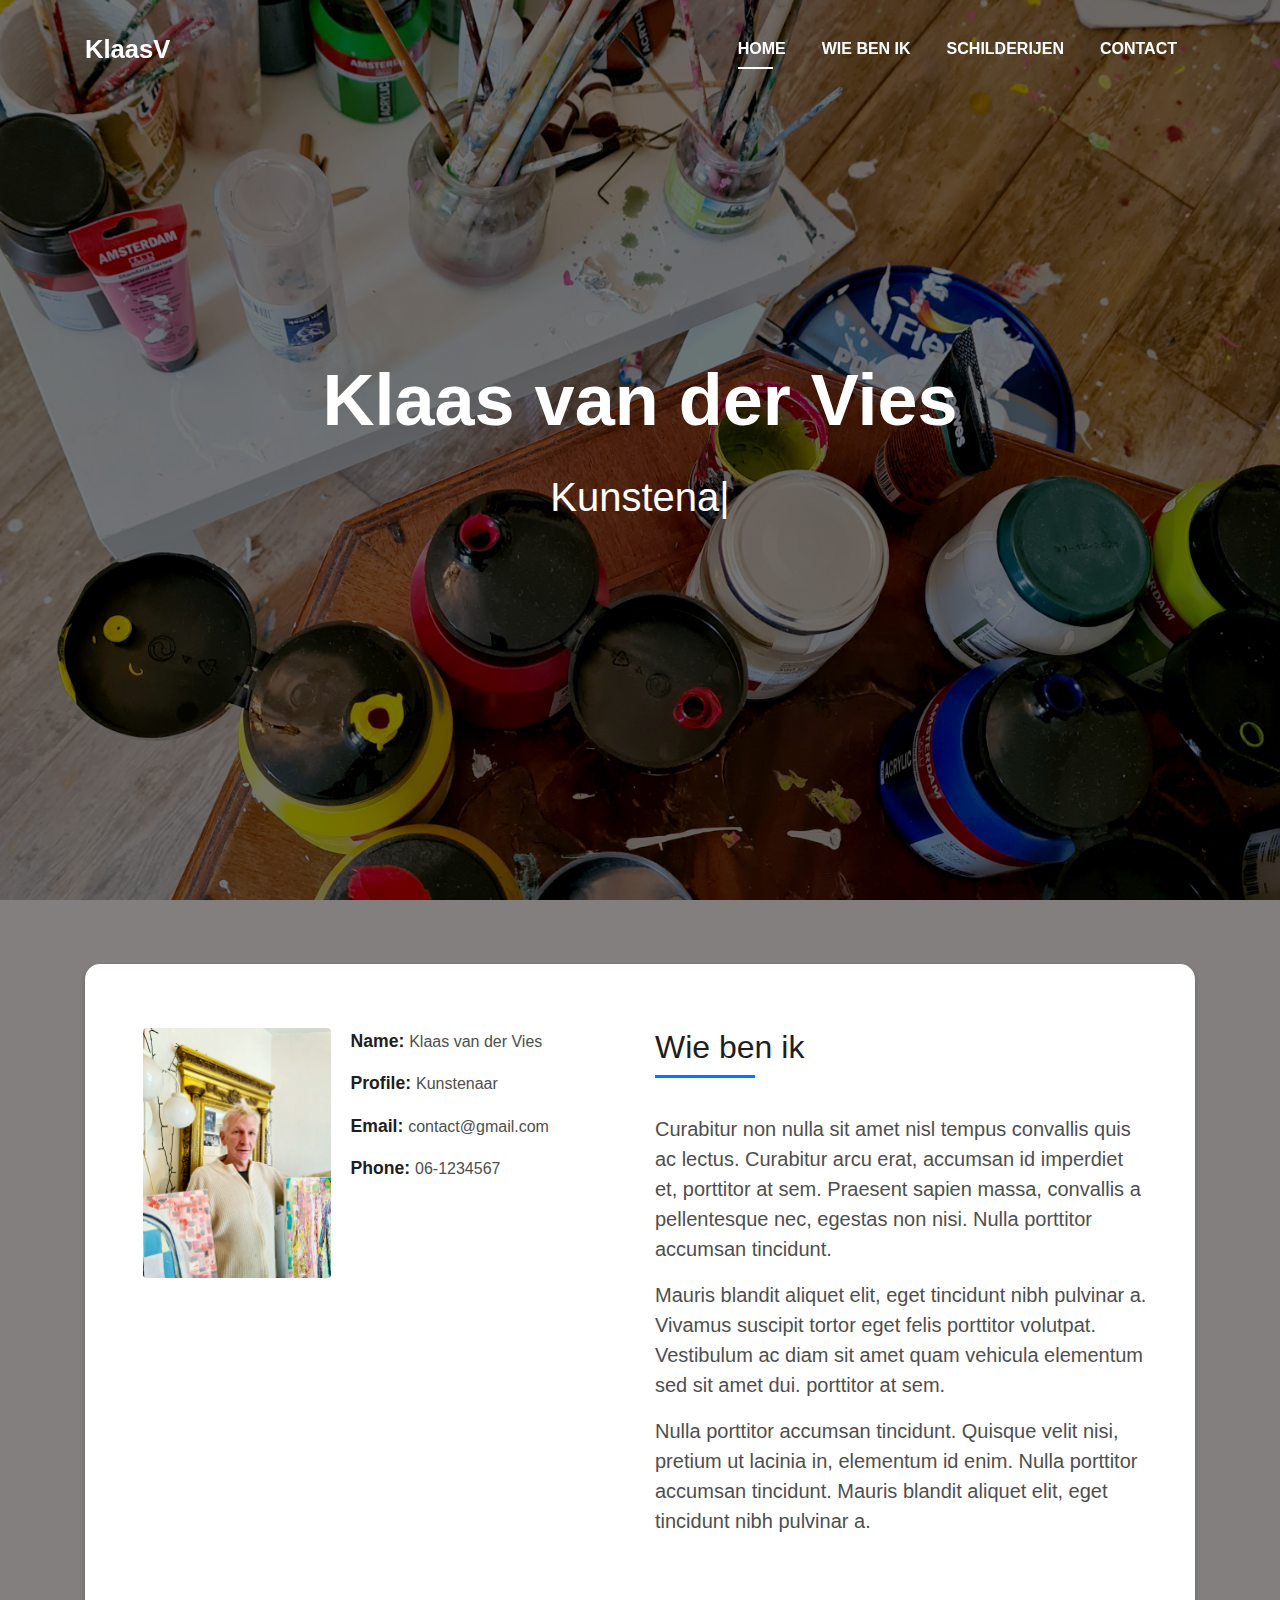
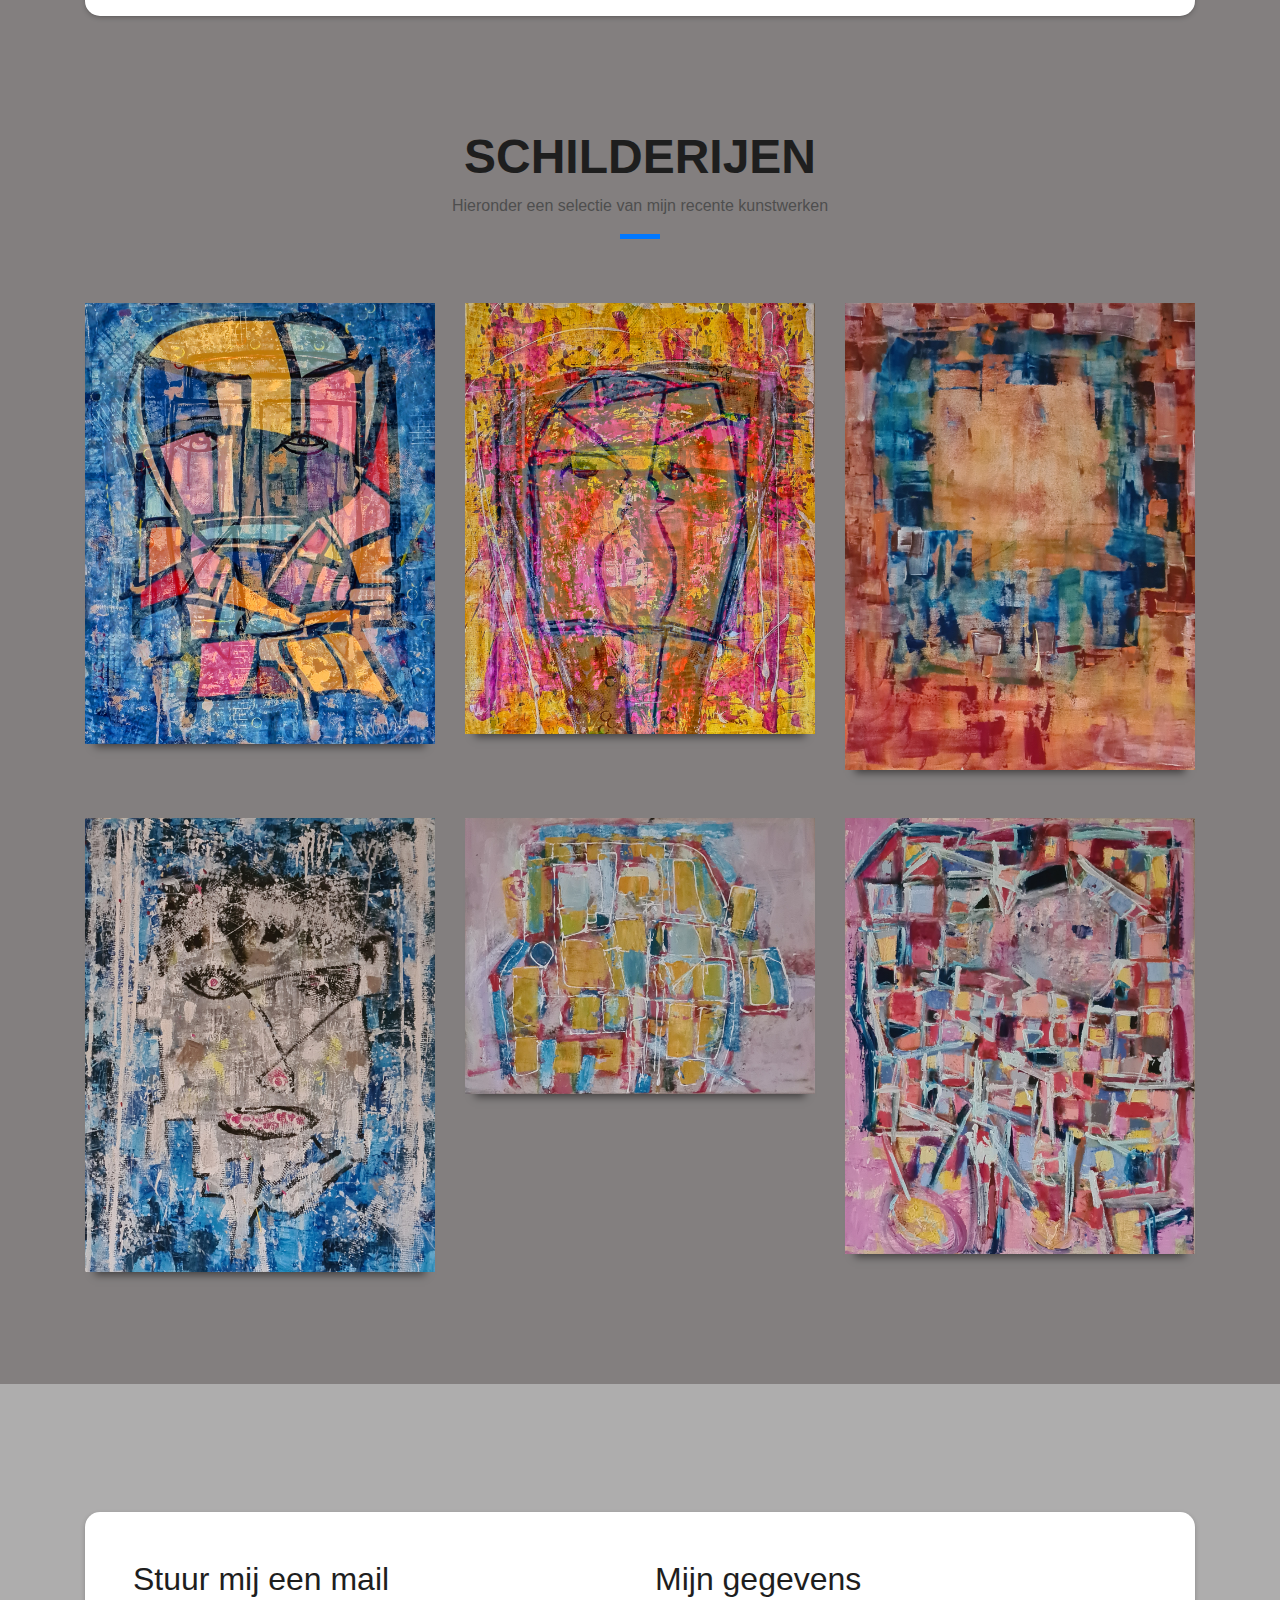
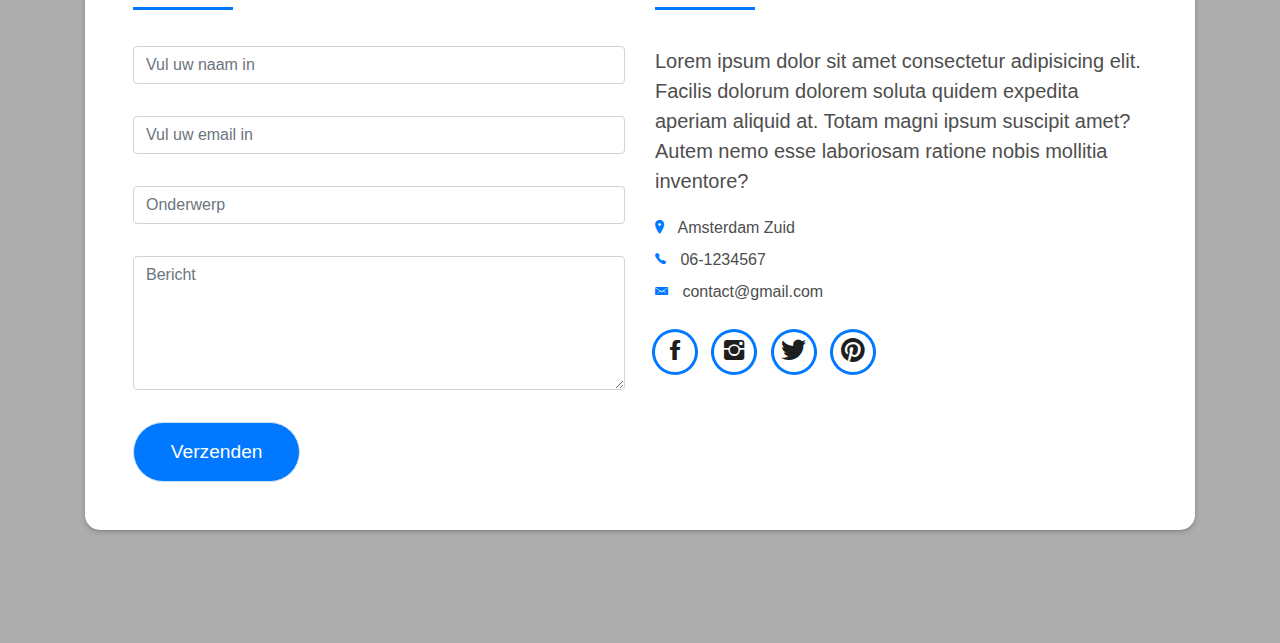
<file: index.html>
<!DOCTYPE html>
<html lang="en">
<head>
  <meta charset="utf-8">
  <title>Klaas the painter</title>
  <meta content="width=device-width, initial-scale=1.0" name="viewport">
  <meta content="" name="keywords">
  <meta content="" name="description">

  <!-- Favicons -->
  <link href="img/favicon.png" rel="icon">
  <link href="img/apple-touch-icon.png" rel="apple-touch-icon">

  <!-- Bootstrap CSS File -->
  <link href="lib/bootstrap/css/bootstrap.min.css" rel="stylesheet">

  <!-- Libraries CSS Files -->
  <link href="lib/font-awesome/css/font-awesome.min.css" rel="stylesheet">
  <link href="lib/animate/animate.min.css" rel="stylesheet">
  <link href="lib/ionicons/css/ionicons.min.css" rel="stylesheet">
  <link href="lib/owlcarousel/assets/owl.carousel.min.css" rel="stylesheet">
  <link href="lib/lightbox/css/lightbox.min.css" rel="stylesheet">

  <!-- Main Stylesheet File -->
  <link href="css/style.css" rel="stylesheet">

  
</head>

<body id="page-top">

  <!--/ Nav Star /-->
  <nav class="navbar navbar-b navbar-trans navbar-expand-md fixed-top" id="mainNav">
    <div class="container">
      <a class="navbar-brand js-scroll" href="#page-top">KlaasV</a>
      <button class="navbar-toggler collapsed" type="button" data-toggle="collapse" data-target="#navbarDefault"
        aria-controls="navbarDefault" aria-expanded="false" aria-label="Toggle navigation">
        <span></span>
        <span></span>
        <span></span>
      </button>
      <div class="navbar-collapse collapse justify-content-end" id="navbarDefault">
        <ul class="navbar-nav">
          <li class="nav-item">
            <a class="nav-link js-scroll active" href="#home">Home</a>
          </li>
          <li class="nav-item">
            <a class="nav-link js-scroll" href="#about">Wie ben ik</a>
          </li>
          <!-- <li class="nav-item">
            <a class="nav-link js-scroll" href="#service">Services</a>
          </li> -->
          <li class="nav-item">
            <a class="nav-link js-scroll" href="#work">Schilderijen</a>
          </li>
          <!-- <li class="nav-item">
            <a class="nav-link js-scroll" href="#blog">Blog</a>
          </li> -->
          <li class="nav-item">
            <a class="nav-link js-scroll" href="#contact">Contact</a>
          </li>
        </ul>
      </div>
    </div>
  </nav>
  <!--/ Nav End /-->

  <!--/ Intro Skew Star /-->
  <div id="home" class="intro route bg-image" style="background-image: url(img/atelier\ \(4\).jpg)">
    <div class="overlay-itro"></div>
    <div class="intro-content display-table">
      <div class="table-cell">
        <div class="container">
          <!--<p class="display-6 color-d">Hello, world!</p>-->
          <h1 class="intro-title mb-4">Klaas van der Vies</h1>
          <p class="intro-subtitle"><span class="text-slider-items">Kunstenaar</span><strong class="text-slider"></strong></p>
          <!-- <p class="pt-3"><a class="btn btn-primary btn js-scroll px-4" href="#about" role="button">Learn More</a></p> -->
        </div>
      </div>
    </div>
  </div>
  <!--/ Intro Skew End /-->

  <section id="about" class="about-mf sect-pt4 route">
    <div class="container">
      <div class="row">
        <div class="col-sm-12">
          <div class="box-shadow-full">
            <div class="row">
              <div class="col-md-6">
                <div class="row">
                  <div class="col-sm-6 col-md-5">
                    <div class="about-img">
                      <img src="img/klaas1.jpg" class="img-fluid rounded b-shadow-a" alt="">
                    </div>
                  </div>
                  <div class="col-sm-6 col-md-7">
                    <div class="about-info">
                      <p><span class="title-s">Name: </span> <span>Klaas van der Vies</span></p>
                      <p><span class="title-s">Profile: </span> <span>Kunstenaar</span></p>
                      <p><span class="title-s">Email: </span> <span>contact@gmail.com</span></p>
                      <p><span class="title-s">Phone: </span> <span>06-1234567</span></p>
                    </div>
                  </div>
                </div>
               
              </div>
              <div class="col-md-6">
                <div class="about-me pt-4 pt-md-0">
                  <div class="title-box-2">
                    <h5 class="title-left">
                      Wie ben ik
                    </h5>
                  </div>
                  <p class="lead">
                    Curabitur non nulla sit amet nisl tempus convallis quis ac lectus. Curabitur arcu erat, accumsan id
                    imperdiet et, porttitor
                    at sem. Praesent sapien massa, convallis a pellentesque nec, egestas non nisi. Nulla
                    porttitor accumsan tincidunt.
                  </p>
                  <p class="lead">
                    Mauris blandit aliquet elit, eget tincidunt nibh pulvinar a. Vivamus suscipit tortor eget felis
                    porttitor volutpat. Vestibulum
                    ac diam sit amet quam vehicula elementum sed sit amet dui. porttitor at sem.
                  </p>
                  <p class="lead">
                    Nulla porttitor accumsan tincidunt. Quisque velit nisi, pretium ut lacinia in, elementum id enim.
                    Nulla porttitor accumsan
                    tincidunt. Mauris blandit aliquet elit, eget tincidunt nibh pulvinar a.
                  </p>
                </div>
              </div>
            </div>
          </div>
        </div>
      </div>
    </div>
  </section>

 
  <!--/ Section Portfolio Star /-->
  <section id="work" class="portfolio-mf sect-pt4 route">
    <div class="container">
      <div class="row">
        <div class="col-sm-12">
          <div class="title-box text-center">
            <h3 class="title-a">
              Schilderijen
            </h3>
            <p class="subtitle-a">
              Hieronder een selectie van mijn recente kunstwerken
            </p>
            <div class="line-mf"></div>
          </div>
        </div>
      </div>
      <div class="row">
        <div class="col-md-4">
          <div class="work-box">
            <a href="img/dubbelportretten (1).jpeg" data-lightbox="gallery-mf">
              <div class="work-img">
                <img src="img/dubbelportretten (1).jpeg" alt="" class="img-fluid">
              </div>
           
            </a>
          </div>
        </div>
        <div class="col-md-4">
          <div class="work-box">
            <a href="img/dubbelportretten (2).jpeg" data-lightbox="gallery-mf">
              <div class="work-img">
                <img src="img/dubbelportretten (2).jpeg" alt="" class="img-fluid">
              </div>
             
            </a>
          </div>
        </div>
        <div class="col-md-4">
          <div class="work-box">
            <a href="img/werk 1.jpg" data-lightbox="gallery-mf">
              <div class="work-img">
                <img src="img/werk 1.jpg" alt="" class="img-fluid">
              </div>
             
            </a>
          </div>
        </div>
        <div class="col-md-4">
          <div class="work-box">
            <a href="img/werk 2.jpg" data-lightbox="gallery-mf">
              <div class="work-img">
                <img src="img/werk 2.jpg" alt="" class="img-fluid">
              </div>
             
            </a>
          </div>
        </div>
        <div class="col-md-4">
          <div class="work-box">
            <a href="img/werk 3.jpg" data-lightbox="gallery-mf">
              <div class="work-img">
                <img src="img/werk 3.jpg" alt="" class="img-fluid">
              </div>
             
            </a>
          </div>
        </div>
        <div class="col-md-4">
          <div class="work-box">
            <a href="img/werk 4.jpg" data-lightbox="gallery-mf">
              <div class="work-img">
                <img src="img/werk 4.jpg" alt="" class="img-fluid">
              </div>
              
            </a>
          </div>
        </div>
        
      </div>
    </div>
  </section>
 
  <!--/ Section Contact-Footer Star /-->
  <section class="paralax-mf footer-paralax bg-image sect-mt4 route" style="background-image: url(img/atelier8.jpg)">
    <div class="overlay-mf"></div>
    <div class="container">
      <div class="row">
        <div class="col-sm-12">
          <div class="contact-mf">
            <div id="contact" class="box-shadow-full">
              <div class="row">
                <div class="col-md-6">
                  <div class="title-box-2">
                    <h5 class="title-left">
                      Stuur mij een mail
                    </h5>
                  </div>
                  <div>
                      <form action="" method="post" role="form" class="contactForm">
                      <div id="sendmessage">Uw bericht is verstuurd, dank u!!</div>
                      <div id="errormessage"></div>
                      <div class="row">
                        <div class="col-md-12 mb-3">
                          <div class="form-group">
                            <input type="text" name="name" class="form-control" id="name" placeholder="Vul uw naam in" data-rule="minlen:4" data-msg="Minimaal 4 tekens" />
                            <div class="validation"></div>
                          </div>
                        </div>
                        <div class="col-md-12 mb-3">
                          <div class="form-group">
                            <input type="email" class="form-control" name="email" id="email" placeholder="Vul uw email in" data-rule="email" data-msg="voer uw email in" />
                            <div class="validation"></div>
                          </div>
                        </div>
                        <div class="col-md-12 mb-3">
                            <div class="form-group">
                              <input type="text" class="form-control" name="subject" id="subject" placeholder="Onderwerp" data-rule="minlen:4" data-msg="vul aub uw bericht met minimaal 8 tekens" />
                              <div class="validation"></div>
                            </div>
                        </div>
                        <div class="col-md-12 mb-3">
                          <div class="form-group">
                            <textarea class="form-control" name="message" rows="5" data-rule="required" data-msg="Vul iets in" placeholder="Bericht"></textarea>
                            <div class="validation"></div>
                          </div>
                        </div>
                        <div class="col-md-12">
                          <button type="submit" class="button button-a button-big button-rouded">Verzenden</button>
                        </div>
                      </div>
                    </form>
                  </div>
                </div>
                <div class="col-md-6">
                  <div class="title-box-2 pt-4 pt-md-0">
                    <h5 class="title-left">
                      Mijn gegevens
                    </h5>
                  </div>
                  <div class="more-info">
                    <p class="lead">
                      Lorem ipsum dolor sit amet consectetur adipisicing elit. Facilis dolorum dolorem soluta quidem
                      expedita aperiam aliquid at.
                      Totam magni ipsum suscipit amet? Autem nemo esse laboriosam ratione nobis
                      mollitia inventore?
                    </p>
                    <ul class="list-ico">
                      <li><span class="ion-ios-location"></span> Amsterdam Zuid</li>
                      <li><span class="ion-ios-telephone"></span> 06-1234567</li>
                      <li><span class="ion-email"></span> contact@gmail.com</li>
                    </ul>
                  </div>
                  <div class="socials">
                    <ul>
                      <li><a href=""><span class="ico-circle"><i class="ion-social-facebook"></i></span></a></li>
                      <li><a href=""><span class="ico-circle"><i class="ion-social-instagram"></i></span></a></li>
                      <li><a href=""><span class="ico-circle"><i class="ion-social-twitter"></i></span></a></li>
                      <li><a href=""><span class="ico-circle"><i class="ion-social-pinterest"></i></span></a></li>
                    </ul>
                  </div>
                </div>
              </div>
            </div>
          </div>
        </div>
      </div>
    </div>
    <footer>
      <div class="container">
        <div class="row">
          <div class="col-sm-12">
            <div class="copyright-box">
              <!-- <p class="copyright">&copy; Copyright <strong>DevFolio</strong>. All Rights Reserved</p> -->
              <div class="credits">
              
              </div>
            </div>
          </div>
        </div>
      </div>
    </footer>
  </section>
  <!--/ Section Contact-footer End /-->

  <a href="#" class="back-to-top"><i class="fa fa-chevron-up"></i></a>
  <div id="preloader"></div>

  <!-- JavaScript Libraries -->
  <script src="lib/jquery/jquery.min.js"></script>
  <script src="lib/jquery/jquery-migrate.min.js"></script>
  <script src="lib/popper/popper.min.js"></script>
  <script src="lib/bootstrap/js/bootstrap.min.js"></script>
  <script src="lib/easing/easing.min.js"></script>
  <script src="lib/counterup/jquery.waypoints.min.js"></script>
  <script src="lib/counterup/jquery.counterup.js"></script>
  <script src="lib/owlcarousel/owl.carousel.min.js"></script>
  <script src="lib/lightbox/js/lightbox.min.js"></script>
  <script src="lib/typed/typed.min.js"></script>
  <!-- Contact Form JavaScript File -->
  <script src="contactform/contactform.js"></script>

  <!-- Template Main Javascript File -->
  <script src="js/main.js"></script>

</body>
</html>
</file>
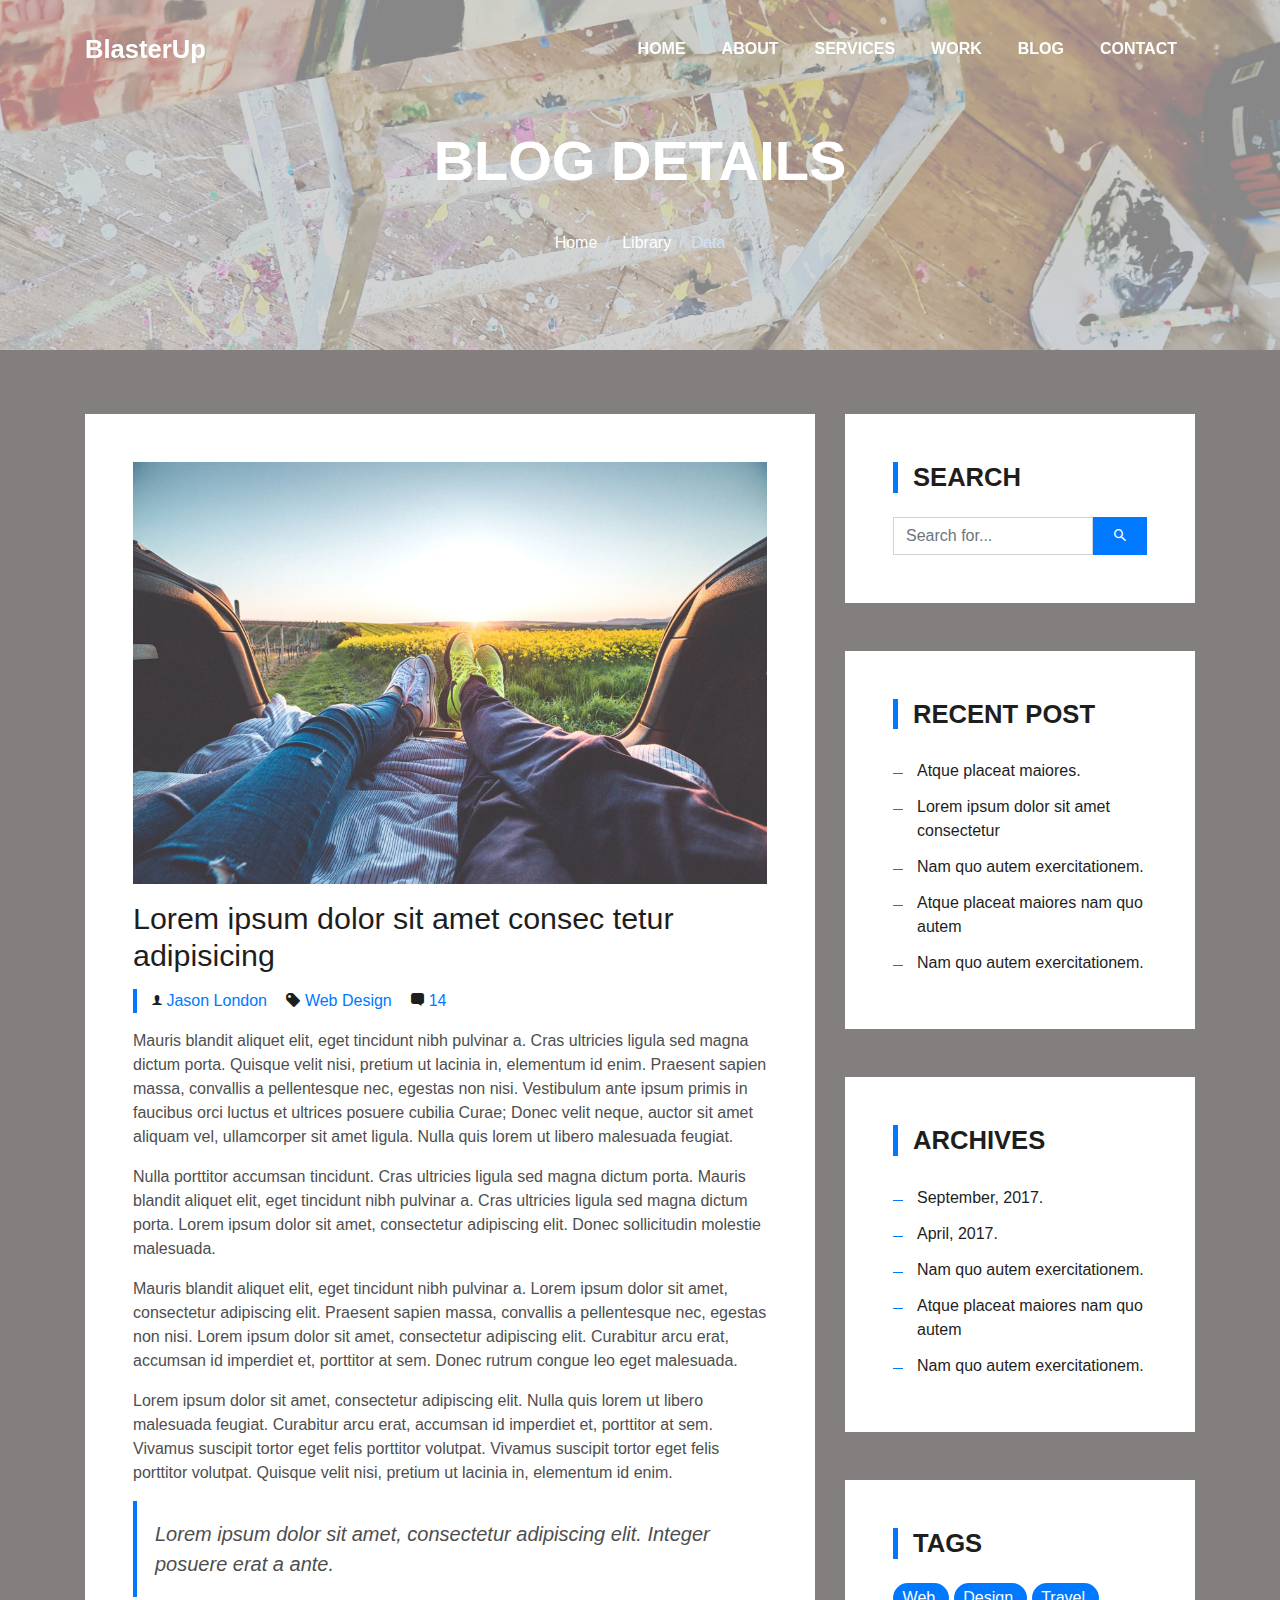
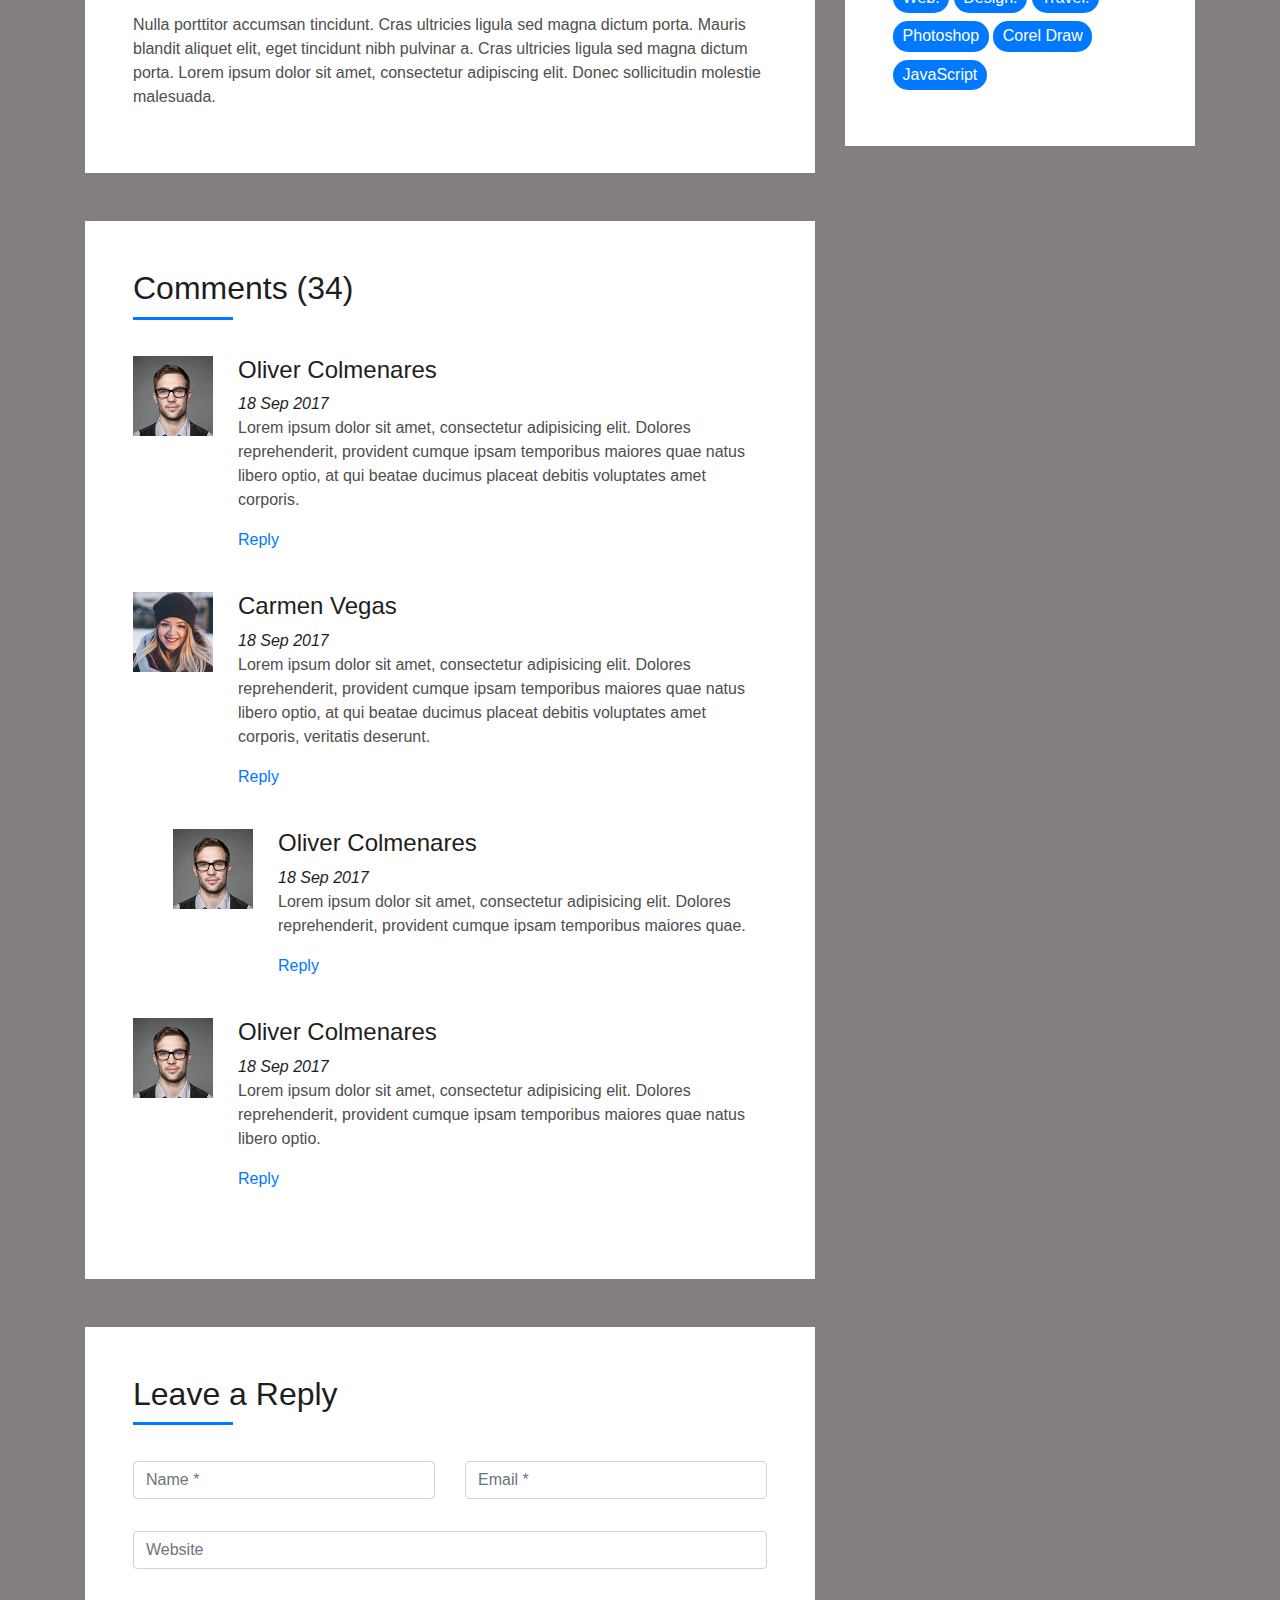
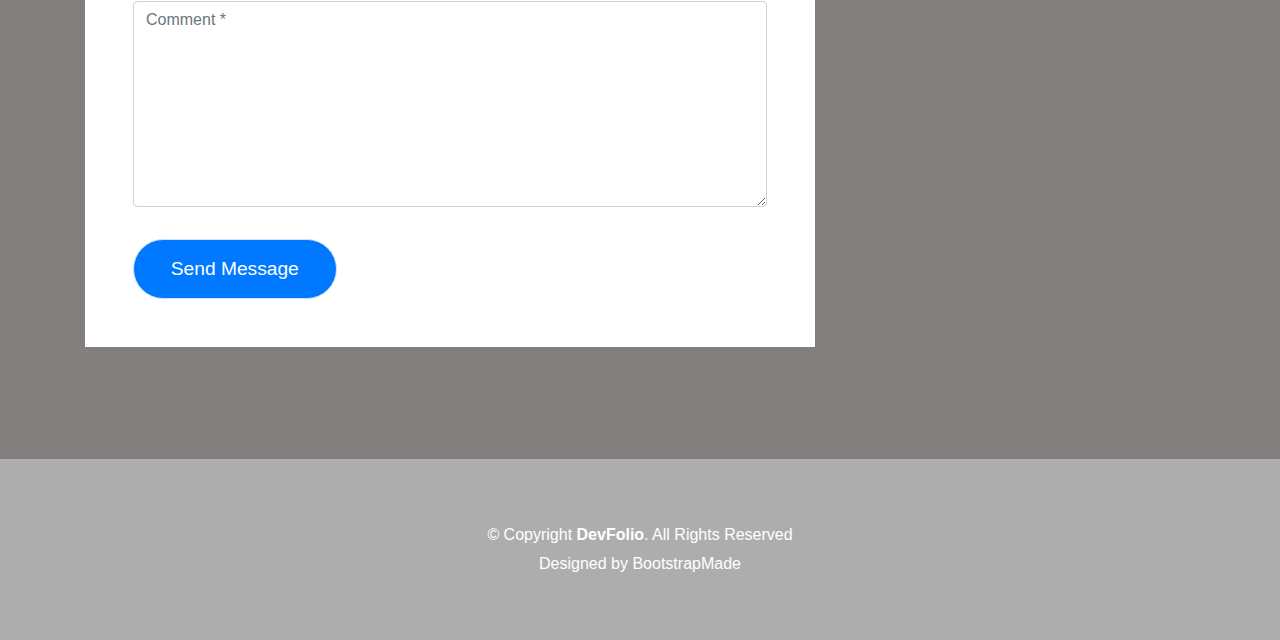
<file: blog-single.html>
<!DOCTYPE html>
<html lang="en">
<head>
  <meta charset="utf-8">
  <title>DevFolio Bootstrap Template</title>
  <meta content="width=device-width, initial-scale=1.0" name="viewport">
  <meta content="" name="keywords">
  <meta content="" name="description">

  <!-- Favicons -->
  <link href="img/favicon.png" rel="icon">
  <link href="img/apple-touch-icon.png" rel="apple-touch-icon">

  <!-- Bootstrap CSS File -->
  <link href="lib/bootstrap/css/bootstrap.min.css" rel="stylesheet">

  <!-- Libraries CSS Files -->
  <link href="lib/font-awesome/css/font-awesome.min.css" rel="stylesheet">
  <link href="lib/animate/animate.min.css" rel="stylesheet">
  <link href="lib/ionicons/css/ionicons.min.css" rel="stylesheet">
  <link href="lib/owlcarousel/assets/owl.carousel.min.css" rel="stylesheet">
  <link href="lib/lightbox/css/lightbox.min.css" rel="stylesheet">

  <!-- Main Stylesheet File -->
  <link href="css/style.css" rel="stylesheet">


</head>

<body>
  <!--/ Nav Star /-->
  <nav class="navbar navbar-b navbar-trans navbar-expand-md fixed-top" id="mainNav">
    <div class="container">
      <a class="navbar-brand js-scroll" href="#page-top">BlasterUp</a>
      <button class="navbar-toggler collapsed" type="button" data-toggle="collapse" data-target="#navbarDefault"
        aria-controls="navbarDefault" aria-expanded="false" aria-label="Toggle navigation">
        <span></span>
        <span></span>
        <span></span>
      </button>
      <div class="navbar-collapse collapse justify-content-end" id="navbarDefault">
        <ul class="navbar-nav">
          <li class="nav-item">
            <a class="nav-link js-scroll" href="index.html">Home</a>
          </li>
          <li class="nav-item">
            <a class="nav-link js-scroll" href="#">About</a>
          </li>
          <li class="nav-item">
            <a class="nav-link js-scroll" href="#">Services</a>
          </li>
          <li class="nav-item">
            <a class="nav-link js-scroll" href="#">Work</a>
          </li>
          <li class="nav-item">
            <a class="nav-link js-scroll" href="#">Blog</a>
          </li>
          <li class="nav-item">
            <a class="nav-link js-scroll" href="#">Contact</a>
          </li>
        </ul>
      </div>
    </div>
  </nav>
  <!--/ Nav End /-->

  <!--/ Intro Skew Star /-->
  <div class="intro intro-single route bg-image" style="background-image: url(img/atelier8.jpg)">
    <div class="overlay-mf"></div>
    <div class="intro-content display-table">
      <div class="table-cell">
        <div class="container">
          <h2 class="intro-title mb-4">Blog Details</h2>
          <ol class="breadcrumb d-flex justify-content-center">
            <li class="breadcrumb-item">
              <a href="#">Home</a>
            </li>
            <li class="breadcrumb-item">
              <a href="#">Library</a>
            </li>
            <li class="breadcrumb-item active">Data</li>
          </ol>
        </div>
      </div>
    </div>
  </div>
  <!--/ Intro Skew End /-->

  <!--/ Section Blog-Single Star /-->
  <section class="blog-wrapper sect-pt4" id="blog">
    <div class="container">
      <div class="row">
        <div class="col-md-8">
          <div class="post-box">
            <div class="post-thumb">
              <img src="img/post-1.jpg" class="img-fluid" alt="">
            </div>
            <div class="post-meta">
              <h1 class="article-title">Lorem ipsum dolor sit amet consec tetur adipisicing</h1>
              <ul>
                <li>
                  <span class="ion-ios-person"></span>
                  <a href="#">Jason London</a>
                </li>
                <li>
                  <span class="ion-pricetag"></span>
                  <a href="#">Web Design</a>
                </li>
                <li>
                  <span class="ion-chatbox"></span>
                  <a href="#">14</a>
                </li>
              </ul>
            </div>
            <div class="article-content">
              <p>
                Mauris blandit aliquet elit, eget tincidunt nibh pulvinar a. Cras ultricies ligula sed magna dictum
                porta. Quisque velit
                nisi, pretium ut lacinia in, elementum id enim. Praesent sapien massa, convallis a pellentesque
                nec, egestas non nisi. Vestibulum ante ipsum primis in faucibus orci luctus et ultrices posuere
                cubilia Curae; Donec velit neque, auctor sit amet aliquam vel, ullamcorper sit amet ligula.
                Nulla quis lorem ut libero malesuada feugiat.
              </p>
              <p>
                Nulla porttitor accumsan tincidunt. Cras ultricies ligula sed magna dictum porta. Mauris blandit
                aliquet elit, eget tincidunt
                nibh pulvinar a. Cras ultricies ligula sed magna dictum porta. Lorem ipsum dolor sit amet,
                consectetur adipiscing elit. Donec sollicitudin molestie malesuada.
              </p>
              <p>
                Mauris blandit aliquet elit, eget tincidunt nibh pulvinar a. Lorem ipsum dolor sit amet, consectetur
                adipiscing elit. Praesent
                sapien massa, convallis a pellentesque nec, egestas non nisi. Lorem ipsum dolor sit amet,
                consectetur adipiscing elit. Curabitur arcu erat, accumsan id imperdiet et, porttitor at
                sem. Donec rutrum congue leo eget malesuada.
              </p>
              <p>
                Lorem ipsum dolor sit amet, consectetur adipiscing elit. Nulla quis lorem ut libero malesuada feugiat.
                Curabitur arcu erat,
                accumsan id imperdiet et, porttitor at sem. Vivamus suscipit tortor eget felis porttitor
                volutpat. Vivamus suscipit tortor eget felis porttitor volutpat. Quisque velit nisi, pretium
                ut lacinia in, elementum id enim.
              </p>
              <blockquote class="blockquote">
                <p class="mb-0">Lorem ipsum dolor sit amet, consectetur adipiscing elit. Integer posuere erat a ante.</p>
              </blockquote>
              <p>
                Nulla porttitor accumsan tincidunt. Cras ultricies ligula sed magna dictum porta. Mauris blandit
                aliquet elit, eget tincidunt
                nibh pulvinar a. Cras ultricies ligula sed magna dictum porta. Lorem ipsum dolor sit amet,
                consectetur adipiscing elit. Donec sollicitudin molestie malesuada.
              </p>
            </div>
          </div>
          <div class="box-comments">
            <div class="title-box-2">
              <h4 class="title-comments title-left">Comments (34)</h4>
            </div>
            <ul class="list-comments">
              <li>
                <div class="comment-avatar">
                  <img src="img/testimonial-2.jpg" alt="">
                </div>
                <div class="comment-details">
                  <h4 class="comment-author">Oliver Colmenares</h4>
                  <span>18 Sep 2017</span>
                  <p>
                    Lorem ipsum dolor sit amet, consectetur adipisicing elit. Dolores reprehenderit, provident cumque
                    ipsam temporibus maiores
                    quae natus libero optio, at qui beatae ducimus placeat debitis voluptates amet corporis.
                  </p>
                  <a href="3">Reply</a>
                </div>
              </li>
              <li>
                <div class="comment-avatar">
                  <img src="img/testimonial-4.jpg" alt="">
                </div>
                <div class="comment-details">
                  <h4 class="comment-author">Carmen Vegas</h4>
                  <span>18 Sep 2017</span>
                  <p>
                    Lorem ipsum dolor sit amet, consectetur adipisicing elit. Dolores reprehenderit, provident cumque
                    ipsam temporibus maiores
                    quae natus libero optio, at qui beatae ducimus placeat debitis voluptates amet corporis,
                    veritatis deserunt.
                  </p>
                  <a href="3">Reply</a>
                </div>
              </li>
              <li class="comment-children">
                <div class="comment-avatar">
                  <img src="img/testimonial-2.jpg" alt="">
                </div>
                <div class="comment-details">
                  <h4 class="comment-author">Oliver Colmenares</h4>
                  <span>18 Sep 2017</span>
                  <p>
                    Lorem ipsum dolor sit amet, consectetur adipisicing elit. Dolores reprehenderit, provident cumque
                    ipsam temporibus maiores
                    quae.
                  </p>
                  <a href="3">Reply</a>
                </div>
              </li>
              <li>
                <div class="comment-avatar">
                  <img src="img/testimonial-2.jpg" alt="">
                </div>
                <div class="comment-details">
                  <h4 class="comment-author">Oliver Colmenares</h4>
                  <span>18 Sep 2017</span>
                  <p>
                    Lorem ipsum dolor sit amet, consectetur adipisicing elit. Dolores reprehenderit, provident cumque
                    ipsam temporibus maiores
                    quae natus libero optio.
                  </p>
                  <a href="3">Reply</a>
                </div>
              </li>
            </ul>
          </div>
          <div class="form-comments">
            <div class="title-box-2">
              <h3 class="title-left">
                Leave a Reply
              </h3>
            </div>
            <form class="form-mf">
              <div class="row">
                <div class="col-md-6 mb-3">
                  <div class="form-group">
                    <input type="text" class="form-control input-mf" id="inputName" placeholder="Name *" required>
                  </div>
                </div>
                <div class="col-md-6 mb-3">
                  <div class="form-group">
                    <input type="email" class="form-control input-mf" id="inputEmail1" placeholder="Email *" required>
                  </div>
                </div>
                <div class="col-md-12 mb-3">
                  <div class="form-group">
                    <input type="url" class="form-control input-mf" id="inputUrl" placeholder="Website">
                  </div>
                </div>
                <div class="col-md-12 mb-3">
                  <div class="form-group">
                    <textarea id="textMessage" class="form-control input-mf" placeholder="Comment *" name="message"
                      cols="45" rows="8" required></textarea>
                  </div>
                </div>
                <div class="col-md-12">
                  <button type="submit" class="button button-a button-big button-rouded">Send Message</button>
                </div>
              </div>
            </form>
          </div>
        </div>
        <div class="col-md-4">
          <div class="widget-sidebar sidebar-search">
            <h5 class="sidebar-title">Search</h5>
            <div class="sidebar-content">
              <form>
                <div class="input-group">
                  <input type="text" class="form-control" placeholder="Search for..." aria-label="Search for...">
                  <span class="input-group-btn">
                    <button class="btn btn-secondary btn-search" type="button">
                      <span class="ion-android-search"></span>
                    </button>
                  </span>
                </div>
              </form>
            </div>
          </div>
          <div class="widget-sidebar">
            <h5 class="sidebar-title">Recent Post</h5>
            <div class="sidebar-content">
              <ul class="list-sidebar">
                <li>
                  <a href="#">Atque placeat maiores.</a>
                </li>
                <li>
                  <a href="#">Lorem ipsum dolor sit amet consectetur</a>
                </li>
                <li>
                  <a href="#">Nam quo autem exercitationem.</a>
                </li>
                <li>
                  <a href="#">Atque placeat maiores nam quo autem</a>
                </li>
                <li>
                  <a href="#">Nam quo autem exercitationem.</a>
                </li>
              </ul>
            </div>
          </div>
          <div class="widget-sidebar">
            <h5 class="sidebar-title">Archives</h5>
            <div class="sidebar-content">
              <ul class="list-sidebar">
                <li>
                  <a href="#">September, 2017.</a>
                </li>
                <li>
                  <a href="#">April, 2017.</a>
                </li>
                <li>
                  <a href="#">Nam quo autem exercitationem.</a>
                </li>
                <li>
                  <a href="#">Atque placeat maiores nam quo autem</a>
                </li>
                <li>
                  <a href="#">Nam quo autem exercitationem.</a>
                </li>
              </ul>
            </div>
          </div>
          <div class="widget-sidebar widget-tags">
            <h5 class="sidebar-title">Tags</h5>
            <div class="sidebar-content">
              <ul>
                <li>
                  <a href="#">Web.</a>
                </li>
                <li>
                  <a href="#">Design.</a>
                </li>
                <li>
                  <a href="#">Travel.</a>
                </li>
                <li>
                  <a href="#">Photoshop</a>
                </li>
                <li>
                  <a href="#">Corel Draw</a>
                </li>
                <li>
                  <a href="#">JavaScript</a>
                </li>
              </ul>
            </div>
          </div>
        </div>
      </div>
    </div>
  </section>
  <!--/ Section Blog-Single End /-->

  <!--/ Section Contact-Footer Star /-->
  <section class="paralax-mf footer-paralax bg-image sect-mt4 route" style="background-image: url(img/overlay-bg.jpg)">
    <div class="overlay-mf"></div>
    <footer>
      <div class="container">
        <div class="row">
          <div class="col-sm-12">
            <div class="copyright-box">
              <p class="copyright">&copy; Copyright <strong>DevFolio</strong>. All Rights Reserved</p>
              <div class="credits">
                <!--
                  All the links in the footer should remain intact.
                  You can delete the links only if you purchased the pro version.
                  Licensing information: https://bootstrapmade.com/license/
                  Purchase the pro version with working PHP/AJAX contact form: https://bootstrapmade.com/buy/?theme=DevFolio
                -->
                Designed by <a href="https://bootstrapmade.com/">BootstrapMade</a>
              </div>
            </div>
          </div>
        </div>
      </div>
    </footer>
  </section>
  <!--/ Section Contact-footer End /-->

  <a href="#" class="back-to-top"><i class="fa fa-chevron-up"></i></a>
  <div id="preloader"></div>

  <!-- JavaScript Libraries -->
  <script src="lib/jquery/jquery.min.js"></script>
  <script src="lib/jquery/jquery-migrate.min.js"></script>
  <script src="lib/popper/popper.min.js"></script>
  <script src="lib/bootstrap/js/bootstrap.min.js"></script>
  <script src="lib/easing/easing.min.js"></script>
  <script src="lib/counterup/jquery.waypoints.min.js"></script>
  <script src="lib/counterup/jquery.counterup.js"></script>
  <script src="lib/owlcarousel/owl.carousel.min.js"></script>
  <script src="lib/lightbox/js/lightbox.min.js"></script>
  <script src="lib/typed/typed.min.js"></script>
  <!-- Contact Form JavaScript File -->
  <script src="contactform/contactform.js"></script>

  <!-- Template Main Javascript File -->
  <script src="js/main.js"></script>

</body>
</html>
</file>
<file: css/style.css>
body {
  background-color: #837f7f;
  color: #4e4e4e;
}

h1,
h2,
h3,
h4,
h5,
h6 {
  color: #1e1e1e;
}

a {
  color: #1e1e1e;
  transition: all 0.5s ease-in-out;
}

a:hover {
  color: #0078ff;
  text-decoration: none;
  transition: all 0.5s ease-in-out;
}

.p-r {
  position: relative;
}

.color-a {
  color: #0078ff;
}

.color-d {
  color: #f5f5f5;
}

.color-text-a {
  color: #4e4e4e;
}

.box-shadow,
.paralax-mf,
.service-box,
.work-box,
.card-blog {
  box-shadow: 0 13px 8px -10px rgba(0, 0, 0, 0.5);
}

.box-shadow-a,
.button:hover {
  box-shadow: 0 0 0 4px #cde1f8;
}

.display-5 {
  font-size: 2.5rem;
  font-weight: 300;
  line-height: 1.1;
}

.display-6 {
  font-size: 2rem;
  font-weight: 300;
  line-height: 1.1;
}

.avatar {
  width: 32px;
  height: 32px;
  margin-right: 4px;
  overflow: hidden;
}

.bg-image {
  background-repeat: no-repeat;
  background-attachment: fixed;
  background-size: cover;
  background-position: center center;
}

.overlay-mf {
  background-color: #c1c1c1;
}

.overlay-mf {
  position: absolute;
  top: 0;
  left: 0px;
  padding: 0;
  height: 100%;
  width: 100%;
  opacity: .7;
}

.paralax-mf {
  position: relative;
  padding: 8rem 0;
}

.display-table {
  width: 100%;
  height: 100%;
  display: table;
}

.table-cell {
  display: table-cell;
  vertical-align: middle;
}

/*--/ Sections /--*/

.sect-4 {
  padding: 4rem 0;
}

.sect-pt4 {
  padding-top: 4rem;
}

.sect-mt4 {
  margin-top: 4rem;
}

/*--/ Title s /--*/

.title-s {
  font-weight: 600;
  color: #1e1e1e;
  font-size: 1.1rem;
}

/*--/ Title A /--*/

.title-box {
  margin-bottom: 4rem;
}

.title-a {
  font-size: 3rem;
  font-weight: bold;
  text-transform: uppercase;
}

.subtitle-a {
  color: #4e4e4e;
}

.line-mf {
  width: 40px;
  height: 5px;
  background-color: #0078ff;
  margin: 0 auto;
}

/*--/ Title Left /--*/

.title-box-2 {
  margin-bottom: 3rem;
}

.title-left {
  font-size: 2rem;
  position: relative;
}

.title-left:before {
  content: '';
  position: absolute;
  height: 3px;
  background-color: #0078ff;
  width: 100px;
  bottom: -12px;
}

/*------/ Box /------*/

.box-pl2 {
  padding-left: 2rem;
}

.box-shadow-full {
  border-radius: 15px;
  padding: 3rem 1.25rem;
  position: relative;
  background-color: #fff;
  margin-bottom: 3rem;
  z-index: 2;
  box-shadow: 0 1px 1px 0 rgba(0, 0, 0, 0.06), 0 2px 5px 0 rgba(0, 0, 0, 0.2);
}

/*------/ Socials /------*/

.socials {
  padding: 1.5rem 0;
}

.socials ul li {
  display: inline-block;
}

.socials .ico-circle {
  height: 40px;
  width: 40px;
  font-size: 1.7rem;
  border-radius: 50%;
  line-height: 1.4;
  margin: 0 15px 0 0;
  box-shadow: 0 0 0 3px #0078ff;
  transition: all 500ms ease;
}

.socials .ico-circle:hover {
  background-color: #0078ff;
  color: #fff;
  box-shadow: 0 0 0 3px #cde1f8;
  transition: all 500ms ease;
}

/*------/ Ul resect /------*/

.ul-resect,
.socials ul,
.list-ico,
.blog-wrapper .post-meta ul,
.box-comments .list-comments,
.widget-sidebar .list-sidebar,
.widget-tags ul {
  list-style: none;
  padding-left: 0;
  margin-bottom: 0;
}

.list-ico {
  line-height: 2;
}

.list-ico span {
  color: #0078ff;
  margin-right: 10px;
}

/*------/ Ico Circle /------*/

.ico-circle {
  height: 100px;
  width: 100px;
  font-size: 2rem;
  border-radius: 50%;
  line-height: 1.55;
  margin: 0 auto;
  text-align: center;
  box-shadow: 0 0 0 10px #0078ff;
  display: block;
}

/*------/ Owl Carousel /------*/

.owl-theme .owl-dots {
  text-align: center;
  margin-top: 18px;
}

.owl-theme .owl-dots .owl-dot {
  display: inline-block;
}

.owl-theme .owl-dots .owl-dot span {
  width: 18px;
  height: 7px;
  margin: 5px 5px;
  background: #cde1f8;
  border: 0px solid #cde1f8;
  display: block;
  transition: all 0.6s ease-in-out;
  cursor: pointer;
}

.owl-theme .owl-dots .owl-dot:hover span {
  background-color: #cde1f8;
}

.owl-theme .owl-dots .owl-dot.active span {
  background-color: #1B1B1B;
  width: 25px;
}

/*--/ Scrolltop s /--*/

.scrolltop-mf {
  position: relative;
  display: none;
}

.scrolltop-mf span {
  z-index: 999;
  position: fixed;
  width: 42px;
  height: 42px;
  background-color: #0078ff;
  opacity: .7;
  font-size: 1.6rem;
  line-height: 1.5;
  text-align: center;
  color: #fff;
  top: auto;
  left: auto;
  right: 30px;
  bottom: 50px;
  cursor: pointer;
  border-radius: 50%;
}

/* Back to top button */

.back-to-top {
  position: fixed;
  display: none;
  background: #0078ff;
  color: #fff;
  width: 44px;
  height: 44px;
  text-align: center;
  line-height: 1;
  font-size: 16px;
  border-radius: 50%;
  right: 15px;
  bottom: 15px;
  transition: background 0.5s;
  z-index: 11;
}

.back-to-top i {
  padding-top: 12px;
  color: #fff;
}

/* Prelaoder */

#preloader {
  position: fixed;
  top: 0;
  left: 0;
  right: 0;
  bottom: 0;
  z-index: 9999;
  overflow: hidden;
  background: #fff;
}

#preloader:before {
  content: "";
  position: fixed;
  top: calc(50% - 30px);
  left: calc(50% - 30px);
  border: 6px solid #f2f2f2;
  border-top: 6px solid #0078ff;
  border-radius: 50%;
  width: 60px;
  height: 60px;
  -webkit-animation: animate-preloader 1s linear infinite;
  animation: animate-preloader 1s linear infinite;
}

@-webkit-keyframes animate-preloader {
  0% {
    -webkit-transform: rotate(0deg);
    transform: rotate(0deg);
  }

  100% {
    -webkit-transform: rotate(360deg);
    transform: rotate(360deg);
  }
}

@keyframes animate-preloader {
  0% {
    -webkit-transform: rotate(0deg);
    transform: rotate(0deg);
  }

  100% {
    -webkit-transform: rotate(360deg);
    transform: rotate(360deg);
  }
}

/*======================================
//--//-->   NAVBAR
======================================*/

.navbar-b {
  transition: all .5s ease-in-out;
  background-color: transparent;
  padding-top: 1.563rem;
  padding-bottom: 1.563rem;
}

.navbar-b.navbar-reduce {
  box-shadow: 0px 6px 9px 0px rgba(0, 0, 0, 0.06);
}

.navbar-b.navbar-trans .nav-item,
.navbar-b.navbar-reduce .nav-item {
  position: relative;
  padding-right: 10px;
  padding-left: 0;
}

.navbar-b.navbar-trans .nav-link,
.navbar-b.navbar-reduce .nav-link {
  color: #fff;
  text-transform: uppercase;
  font-weight: 600;
}

.navbar-b.navbar-trans .nav-link:before,
.navbar-b.navbar-reduce .nav-link:before {
  content: '';
  position: absolute;
  margin-left: 0px;
  width: 0%;
  bottom: 0;
  left: 0;
  height: 2px;
  transition: all 500ms ease;
}

.navbar-b.navbar-trans .nav-link:hover,
.navbar-b.navbar-reduce .nav-link:hover {
  color: #1B1B1B;
}

.navbar-b.navbar-trans .nav-link:hover:before,
.navbar-b.navbar-reduce .nav-link:hover:before {
  width: 35px;
}

.navbar-b.navbar-trans .show > .nav-link:before,
.navbar-b.navbar-trans .active > .nav-link:before,
.navbar-b.navbar-trans .nav-link.show:before,
.navbar-b.navbar-trans .nav-link.active:before,
.navbar-b.navbar-reduce .show > .nav-link:before,
.navbar-b.navbar-reduce .active > .nav-link:before,
.navbar-b.navbar-reduce .nav-link.show:before,
.navbar-b.navbar-reduce .nav-link.active:before {
  width: 35px;
}

.navbar-b.navbar-trans .nav-link:before {
  background-color: #fff;
}

.navbar-b.navbar-trans .nav-link:hover {
  color: #fff;
}

.navbar-b.navbar-trans .show > .nav-link,
.navbar-b.navbar-trans .active > .nav-link,
.navbar-b.navbar-trans .nav-link.show,
.navbar-b.navbar-trans .nav-link.active {
  color: #fff;
}

.navbar-b.navbar-reduce {
  transition: all .5s ease-in-out;
  background-color: #fff;
  padding-top: 15px;
  padding-bottom: 15px;
}

.navbar-b.navbar-reduce .nav-link {
  color: #0078ff;
}

.navbar-b.navbar-reduce .nav-link:before {
  background-color: #0078ff;
}

.navbar-b.navbar-reduce .nav-link:hover {
  color: #0078ff;
}

.navbar-b.navbar-reduce .show > .nav-link,
.navbar-b.navbar-reduce .active > .nav-link,
.navbar-b.navbar-reduce .nav-link.show,
.navbar-b.navbar-reduce .nav-link.active {
  color: #0078ff;
}

.navbar-b.navbar-reduce .navbar-brand {
  color: #0078ff;
}

.navbar-b.navbar-reduce .navbar-toggler span {
  background-color: #1B1B1B;
}

.navbar-b .navbar-brand {
  color: #fff;
  font-size: 1.6rem;
  font-weight: 600;
}

.navbar-b .navbar-nav .dropdown-item.show .dropdown-menu,
.navbar-b .dropdown.show .dropdown-menu,
.navbar-b .dropdown-btn.show .dropdown-menu {
  -webkit-transform: translate3d(0px, 0px, 0px);
  transform: translate3d(0px, 0px, 0px);
  visibility: visible !important;
}

.navbar-b .dropdown-menu {
  margin: 1.12rem 0 0;
  border-radius: 0;
}

.navbar-b .dropdown-menu .dropdown-item {
  padding: .7rem 1.7rem;
  transition: all 500ms ease;
}

.navbar-b .dropdown-menu .dropdown-item:hover {
  background-color: #0078ff;
  color: #fff;
  transition: all 500ms ease;
}

.navbar-b .dropdown-menu .dropdown-item.active {
  background-color: #0078ff;
}

/*--/ Hamburger Navbar /--*/

.navbar-toggler {
  position: relative;
}

.navbar-toggler:focus,
.navbar-toggler:active {
  outline: 0;
}

.navbar-toggler span {
  display: block;
  background-color: #fff;
  height: 3px;
  width: 25px;
  margin-top: 4px;
  margin-bottom: 4px;
  -webkit-transform: rotate(0deg);
  transform: rotate(0deg);
  left: 0;
  opacity: 1;
}

.navbar-toggler span:nth-child(1),
.navbar-toggler span:nth-child(3) {
  transition: -webkit-transform .35s ease-in-out;
  transition: transform .35s ease-in-out;
  transition: transform .35s ease-in-out, -webkit-transform .35s ease-in-out;
}

.navbar-toggler:not(.collapsed) span:nth-child(1) {
  position: absolute;
  left: 12px;
  top: 10px;
  -webkit-transform: rotate(135deg);
  transform: rotate(135deg);
  opacity: 0.9;
}

.navbar-toggler:not(.collapsed) span:nth-child(2) {
  height: 12px;
  visibility: hidden;
  background-color: transparent;
}

.navbar-toggler:not(.collapsed) span:nth-child(3) {
  position: absolute;
  left: 12px;
  top: 10px;
  -webkit-transform: rotate(-135deg);
  transform: rotate(-135deg);
  opacity: 0.9;
}

/*======================================
//--//-->   INTRO
======================================*/

.intro {
  height: 100vh;
  position: relative;
  color: #fff;
}

.intro .intro-content {
  text-align: center;
  position: absolute;
}

.intro .overlay-itro {
  background-color: rgba(0, 0, 0, 0.6);
  position: absolute;
  top: 0;
  left: 0px;
  padding: 0;
  height: 100%;
  width: 100%;
  opacity: .9;
}

.intro .intro-title {
  color: #fff;
  font-weight: 600;
  font-size: 3rem;
}

.intro .intro-subtitle {
  font-size: 1.5rem;
  font-weight: 300;
}

.intro .text-slider-items {
  display: none;
}

.intro-single {
  height: 350px;
}

.intro-single .intro-content {
  margin-top: 30px;
}

.intro-single .intro-title {
  text-transform: uppercase;
  font-size: 3rem;
}

.intro-single .breadcrumb {
  background-color: transparent;
  color: #0078ff;
}

.intro-single .breadcrumb .breadcrumb-item:before {
  color: #cde1f8;
}

.intro-single .breadcrumb .breadcrumb-item.active {
  color: #cde1f8;
}

.intro-single .breadcrumb a {
  color: #fff;
}

/*======================================
//--//-->   ABOUT
======================================*/

.about-mf .box-shadow-full {
  padding-top: 4rem;
  padding-bottom: 4rem;
}

.about-mf .about-img {
  margin-bottom: 2rem;
}

.about-mf .about-img img {
  margin-left: 10px;
}

.skill-mf span {
  color: #4e4e4e;
}

.skill-mf .progress {
  background-color: #cde1f8;
  margin: .5rem 0 1.2rem 0;
  border-radius: 0;
  height: .7rem;
}

.skill-mf .progress .progress-bar {
  height: .7rem;
  background-color: #0078ff;
}

/*======================================
//--//-->   SERVICES
======================================*/

.service-box {
  background-color: #fff;
  padding: 2.5rem 1.3rem;
  border-radius: 1rem;
  margin-bottom: 3rem;
}

.service-box:hover .ico-circle {
  transition: all 500ms ease;
  color: #fff;
  background-color: #0078ff;
  box-shadow: 0 0 0 10px #cde1f8;
}

.service-box .service-ico {
  margin-bottom: 1rem;
  color: #1e1e1e;
}

.service-box .ico-circle {
  transition: all 500ms ease;
  font-size: 4rem;
}

.service-box .s-title {
  font-size: 1.4rem;
  text-transform: uppercase;
  text-align: center;
  padding: .4rem 0;
}

.service-box .s-description {
  color: #4e4e4e;
}

/*======================================
//--//-->   COUNTER
======================================*/

.counter-box {
  color: #fff;
  text-align: center;
}

.counter-ico {
  margin-bottom: 1rem;
}

.counter-ico .ico-circle {
  height: 60px;
  width: 60px;
  line-height: 1.8;
  box-shadow: 0 0 0 10px #cde1f8;
}

.counter-num .counter {
  font-size: 2rem;
  margin-bottom: 0;
}

/*======================================
//--//-->   PORTFOLIO
======================================*/

.work-box {
  margin-bottom: 3rem;
  -webkit-backface-visibility: hidden;
  backface-visibility: hidden;
  background-color: #fff;
}

.work-box:hover img {
  -webkit-transform: scale(1.3);
  transform: scale(1.3);
}

.work-img {
  display: block;
  overflow: hidden;
}

.work-img img {
  transition: all 1s;
}

.work-content {
  padding: 2rem 3% 1rem 4%;
}

.work-content .w-more {
  color: #4e4e4e;
  font-size: .8rem;
}

.work-content .w-more .w-ctegory {
  color: #0078ff;
}

.work-content .w-like {
  font-size: 2.5rem;
  color: #0078ff;
  float: right;
}

.work-content .w-like a {
  color: #0078ff;
}

.work-content .w-like .num-like {
  font-size: .7rem;
}

.w-title {
  font-size: 1.2rem;
}

/*======================================
//--//-->   TESTIMONIALS
======================================*/

.testimonials .owl-carousel .owl-item img {
  width: auto;
}

.testimonial-box {
  color: #fff;
  text-align: center;
}

.testimonial-box .author-test {
  margin-top: 1rem;
}

.testimonial-box .author-test img {
  margin: 0 auto;
}

.testimonial-box .author {
  color: #fff;
  text-transform: uppercase;
  font-weight: 600;
  margin: 1rem 0;
  display: block;
  font-size: 1.4rem;
}

.testimonial-box .comit {
  font-size: 2rem;
  color: #0078ff;
  background-color: #fff;
  width: 52px;
  height: 52px;
  display: block;
  margin: 0 auto;
  border-radius: 50%;
  line-height: 1.6;
}

/*======================================
//--//-->   BLOG
======================================*/

.card-blog .card-body {
  position: relative;
}

.card-blog .card-category-box {
  position: absolute;
  text-align: center;
  top: -16px;
  left: 15px;
  right: 15px;
  line-height: 25px;
  overflow: hidden;
}

.card-blog .card-category {
  display: inline-block;
  color: #fff;
  padding: 0 15px 5px;
  overflow: hidden;
  background-color: #0078ff;
  border-radius: 4px;
}

.card-blog .card-category .category {
  color: #fff;
  display: inline-block;
  text-transform: uppercase;
  font-size: .7rem;
  letter-spacing: .1px;
  margin-bottom: 0;
}

.card-blog .card-title {
  font-size: 1.3rem;
  margin-top: .6rem;
}

.card-blog .card-description {
  color: #4e4e4e;
}

.card-blog .post-author {
  display: inline-block;
}

.card-blog .post-date {
  color: #4e4e4e;
  display: inline-block;
  float: right;
}

/*======================================
//--//-->   BLOG-SINGLE
======================================*/

.post-box,
.form-comments,
.box-comments,
.widget-sidebar {
  padding: 2rem;
  background-color: #fff;
  margin-bottom: 3rem;
}

.blog-wrapper .article-title {
  font-size: 1.5rem;
}

.blog-wrapper .post-meta {
  margin: 1rem 0;
}

.blog-wrapper .post-meta ul {
  border-left: 4px solid #0078ff;
  margin-top: 1rem;
}

.blog-wrapper .post-meta ul li {
  display: inline-block;
  margin-left: 15px;
}

.blog-wrapper .post-meta ul a {
  color: #0078ff;
}

.blog-wrapper .post-meta ul span {
  color: #1e1e1e;
}

.blog-wrapper .blockquote {
  border-left: 4px solid #0078ff;
  padding: 18px;
  font-style: italic;
}

/*------/ Comments /------*/

.box-comments .list-comments li {
  padding-bottom: 40px;
}

.box-comments .list-comments .comment-avatar {
  display: table-cell;
  vertical-align: top;
}

.box-comments .list-comments .comment-avatar img {
  width: 80px;
  height: 80px;
}

.box-comments .list-comments .comment-author {
  font-size: 1.3rem;
}

.box-comments .list-comments .comment-details {
  display: table-cell;
  vertical-align: top;
  padding-left: 25px;
}

.box-comments .list-comments a {
  color: #0078ff;
}

.box-comments .list-comments span {
  color: #1e1e1e;
  font-style: italic;
}

.box-comments .comment-children {
  margin-left: 40px;
}

/*------/ Sidebar /------*/

.widget-sidebar .sidebar-title {
  font-size: 1.6rem;
  font-weight: 600;
  border-left: 5px solid #0078ff;
  padding-left: 15px;
  text-transform: uppercase;
  margin-bottom: 1.5rem;
}

.widget-sidebar .list-sidebar li {
  position: relative;
  padding: 6px 0 6px 24px;
}

.widget-sidebar .list-sidebar li:before {
  position: absolute;
  content: "";
  width: 10px;
  height: 1px;
  left: 0;
  background-color: #0078ff;
  top: 20px;
}

.sidebar-search input {
  background-color: #fff;
  border-radius: 0;
  transition: all 0.5s ease-in-out;
}

.sidebar-search .btn-search {
  background-color: #0078ff;
  border-color: #0078ff;
  border-radius: 0;
  padding-left: 20px;
  padding-right: 20px;
}

.widget-tags ul li {
  display: inline-block;
  background-color: #0078ff;
  padding: .2rem .6rem;
  margin-bottom: .5rem;
  border-radius: 15px;
}

.widget-tags ul li a {
  color: #fff;
}

/*======================================
//--//-->   CONTACT
======================================*/

.footer-paralax {
  padding: 4rem 0 0 0;
}

.contact-mf {
  margin-top: 4rem;
}


/*======================================
//--//-->   FOOTER
======================================*/

footer {
  text-align: center;
  color: #fff;
  padding-bottom: 4rem;
}

footer .copyright {
  margin-bottom: .3rem;
}

footer .credits {
  margin-bottom: 0;
}

footer .credits a {
  color: #fff;
}

/*======================================
//--//-->   CONtaCT FORM
======================================*/

#sendmessage {
  color: #0078ff;
  border: 1px solid #0078ff;
  display: none;
  text-align: center;
  padding: 15px;
  font-weight: 600;
  margin-bottom: 15px;
}

#errormessage {
  color: red;
  display: none;
  border: 1px solid red;
  text-align: center;
  padding: 15px;
  font-weight: 600;
  margin-bottom: 15px;
}

#sendmessage.show,
#errormessage.show,
.show {
  display: block;
}

.validation {
  color: red;
  display: none;
  margin: 0 0 20px;
  font-weight: 400;
  font-size: 13px;
}

/*======================================
//--//-->   BUTTON
======================================*/

.button {
  display: inline-block;
  padding: .3rem .6rem;
  text-align: center;
  vertical-align: middle;
  -webkit-user-select: none;
  -moz-user-select: none;
  -ms-user-select: none;
  user-select: none;
  font-size: 1rem;
  border-radius: .3rem;
  border: 1px solid transparent;
  transition: all 500ms ease;
  cursor: pointer;
}

.button:focus {
  outline: 0;
}

.button:hover {
  background-color: #0062d3;
  color: #fff;
  transition: all 500ms ease;
}

.button-a {
  background-color: #0078ff;
  color: #fff;
  border-color: #cde1f8;
}

.button-big {
  padding: .9rem 2.3rem;
  font-size: 1.2rem;
}

.button-rouded {
  border-radius: 5rem;
}

.btn-lg {
  padding: .5rem 1rem;
  font-size: 1.25rem;
  line-height: 1.5;
  border-radius: .3rem;
}

@media (min-width: 577px) {
  .counter-box {
    margin-bottom: 1.8rem;
  }
}

@media (min-width: 767px) {
  .about-mf .box-pl2 {
    margin-top: 3rem;
    padding-left: 0rem;
  }

  .card-blog {
    margin-bottom: 3rem;
  }

  .contact-mf .box-pl2 {
    margin-top: 3rem;
    padding-left: 0rem;
  }
}

@media (min-width: 768px) {
  .box-shadow-full {
    padding: 3rem;
  }

  .navbar-b.navbar-trans .nav-item,
  .navbar-b.navbar-reduce .nav-item {
    padding-left: 10px;
  }

  .navbar-b.navbar-trans .nav-link:before,
  .navbar-b.navbar-reduce .nav-link:before {
    margin-left: 18px;
  }

  .intro .intro-title {
    font-size: 4.5rem;
  }

  .intro .intro-subtitle {
    font-size: 2.5rem;
  }

  .intro-single .intro-title {
    font-size: 3.5rem;
  }

  .testimonial-box .description {
    padding: 0 5rem;
  }

  .post-box,
  .form-comments,
  .box-comments,
  .widget-sidebar {
    padding: 3rem;
  }

  .blog-wrapper .article-title {
    font-size: 1.9rem;
  }

  .box-comments .list-comments .comment-author {
    font-size: 1.5rem;
  }
}

@media (min-width: 992px) {
  .testimonial-box .description {
    padding: 0 8rem;
  }
}

@media (min-width: 1200px) {
  .testimonial-box .description {
    padding: 0 13rem;
  }
}

@media (max-width: 1024px) {
  .bg-image {
    background-attachment: scroll;
  }
}

@media (max-width: 768px) {
  .back-to-top {
    bottom: 15px;
  }
}
</file>
